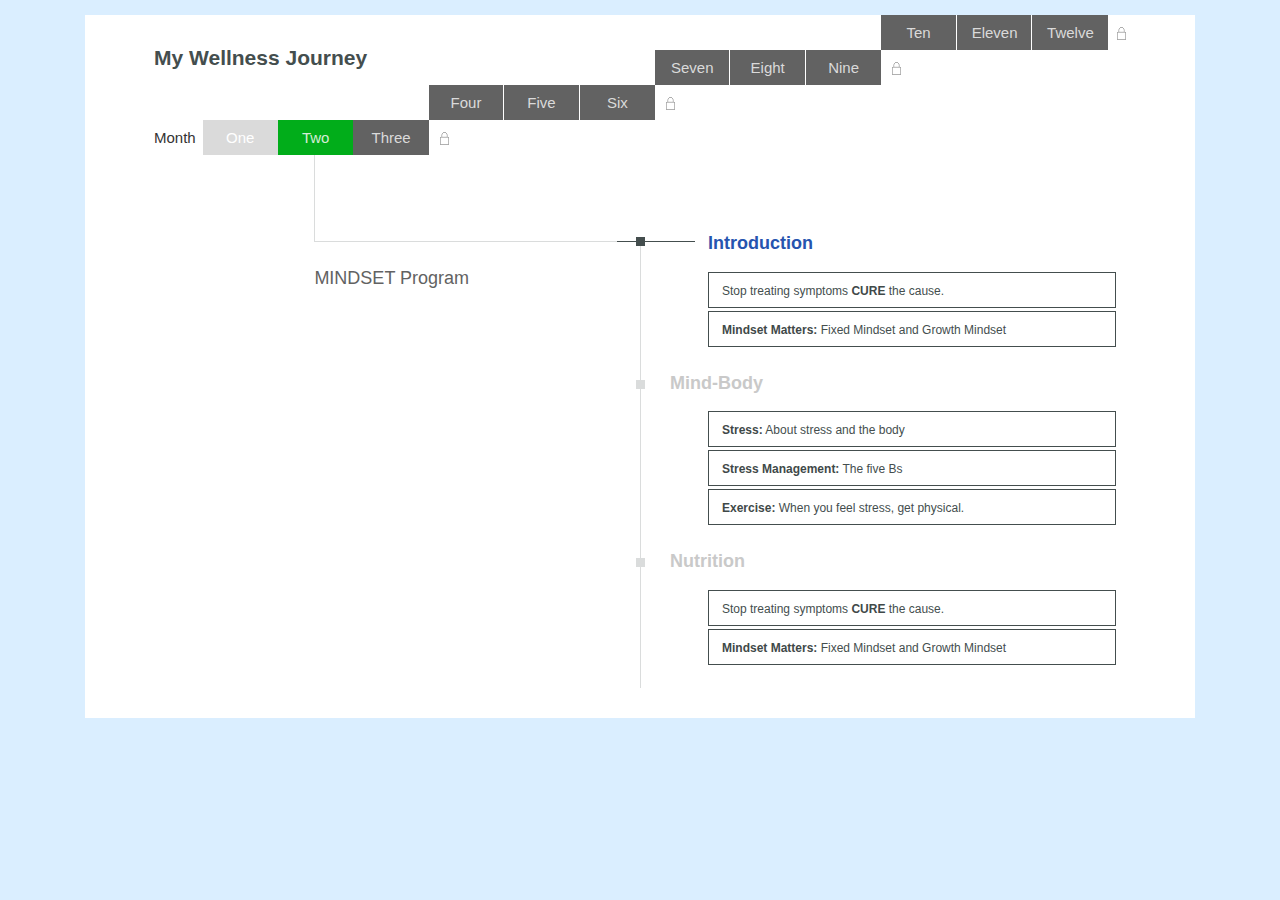
<file: index.html>
<!DOCTYPE html>
<html lang="en">
    <head>
        <meta charset="utf-8">
        <meta http-equiv="X-UA-Compatible" content="IE=edge">
        <meta name="viewport" content="width=device-width, initial-scale=1">
        <!-- The above 3 meta tags *must* come first in the head; any other head content must come *after* these tags -->
        <title>Timeline - Vitalyze.Me</title>
        
        <!-- Bootstrap -->
        <link href="assets/css/bootstrap.min.css" rel="stylesheet">
        
        <!-- HTML5 shim and Respond.js for IE8 support of HTML5 elements and media queries -->
        <!-- WARNING: Respond.js doesn't work if you view the page via file:// -->
        <!--[if lt IE 9]>
        <script src="assets/js/html5shiv.min.js"></script>
        <script src="assets/js/respond.min.js"></script>
        <![endif]-->
        
        <link href="assets/css/default.css" rel="stylesheet">
        
    </head>
    <body>
        
        <section class="container-fluid" id="main-container">        
        	<div id="timeline-body">
            	
                <section class="page-title">My Wellness Journey</section>
                
                <section class="months">                	
                    <div class="month_left">Month</div>
                    <div class="month_right">
                    	<img class="fourth_locked" src="assets/images/locked_icon.png" width="9" />
                    	<div class="wrapper">
                            <div class="row">
                                <div class="col-md-9"></div>
                                <div class="col-md-1 the_month text-center">Ten</div>
                                <div class="col-md-1 the_month text-center">Eleven</div>
                                <div class="col-md-1 the_month text-center last">Twelve</div>
                            </div>
                            <div class="row">
                                <div class="col-md-6"></div>
                                <div class="col-md-1 the_month text-center">Seven</div>
                                <div class="col-md-1 the_month text-center">Eight</div>
                                <div class="col-md-1 the_month text-center last">Nine</div>
                                <div class="col-md-1 locked_icon">
                                    <img src="assets/images/locked_icon.png" width="9" />
                                </div>
                            </div>
                            <div class="row">
                                <div class="col-md-3"></div>
                                <div class="col-md-1 the_month text-center">Four</div>
                                <div class="col-md-1 the_month text-center">Five</div>
                                <div class="col-md-1 the_month text-center last">Six</div>
                                <div class="col-md-1 locked_icon">
                                    <img src="assets/images/locked_icon.png" width="9" />
                                </div>
                            </div>
                            <div class="row">
                                <div class="col-md-1 the_month text-center month_passed">One</div>
                                <div class="col-md-1 the_month text-center month_current">Two</div>
                                <div class="col-md-1 the_month text-center last">Three</div>
                                <div class="col-md-1 locked_icon">
                                    <img src="assets/images/locked_icon.png" width="9" />
                                </div>
                            </div>
                        </div>
                        <div class="clearall"></div>
                    </div>
                    <div class="clearall"></div>
                </section>
                
                <section class="steps_lines">                	
                    <div class="sl_left">
                    	<div class="two_arrow"></div> 
                    </div>
                    <div class="sl_right">                    	                   
                    </div>
                    <div class="center_icon"></div>
                    <div class="clearall"></div>
                    
                </section>
                
                <section class="the_contents">
                	<div class="tc_left">
                    	
                    	<div class="the_title">MINDSET Program</div>
                    </div>
                    <div class="tc_right">
                    
                    	<div class="article now">
                        	<div class="a_title first">Introduction</div>
                            <div class="topics">
                            	<div class="topic">Stop treating symptoms <strong>CURE</strong> the cause. <span class="star"></span></div>
                                <div class="topic"><strong>Mindset Matters:</strong> Fixed Mindset and Growth Mindset <span class="star"></span></div>
                            </div>
                        </div>
                        
                        <div class="article">
                        	<div class="a_title"><span class="box"></span>Mind-Body</div>
                            <div class="topics">
                            	<div class="topic"><strong>Stress:</strong>  About stress and the body <span class="star"></span></div>
                                <div class="topic"><strong>Stress Management:</strong>  The five Bs <span class="star"></span></div>
                                <div class="topic"><strong>Exercise:</strong>  When you feel stress, get physical. <span class="star"></span></div>
                            </div>
                        </div>
                        
                        <div class="article">
                        	<div class="a_title"><span class="box"></span>Nutrition</div>
                            <div class="topics">
                            	<div class="topic">Stop treating symptoms <strong>CURE</strong> the cause. <span class="star"></span></div>
                                <div class="topic"><strong>Mindset Matters:</strong> Fixed Mindset and Growth Mindset <span class="star"></span></div>
                            </div>
                        </div>
                    
                    </div>
                    <div class="clearall"></div>
                </section>
                
                
            </div>
        </section>
        
        <!-- jQuery (necessary for Bootstrap's JavaScript plugins) --> 
        <script src="assets/js/jquery.min.js"></script> 
        <!-- Include all compiled plugins (below), or include individual files as needed --> 
        <script src="assets/js/bootstrap.min.js"></script>
        
        <script src="assets/js/default.js"></script>
    </body>
</html>
</file>
<file: assets/css/default.css>
body {
	background-color: #DAEEFF;
}

#main-container {
	background-color: #DAEEFF;
	padding: 15px 85px;
}

#timeline-body {
	background-color: #FFFFFF;
	width: 100%;
	margin: auto;
	padding: 0px 69px 30px;
}

#timeline-body .page-title {
	font-weight: bold;
	font-size: 21px;
	padding-top: 28px;	
	color: #444E4E;
}

.clearall {
	clear: both;	
}

#timeline-body .month_left {
	float: left;
	width: 5%;	
	font-size: 15px;
	padding-top: 112px;
}

#timeline-body .month_right {
	float: left;
	width: 95%;	
}

#timeline-body .month_right .wrapper {
	width: 98%;
	float: left;	
}

#timeline-body .month_right .fourth_locked {
	float: right;	
	margin-top: 12px;
}

#timeline-body .month_right .the_month {
	background-color: #626262;
	color: #DADADA;
	border-right: 1px solid #fff;
	font-size: 15px;
	height: 35px;
	line-height: 35px;	
}

#timeline-body .month_right .the_month.last {
	border-right: none;	
}

#timeline-body .month_right .locked_icon {
	height: 35px;
	line-height: 35px;
	padding-left: 11px;
}

#timeline-body .months {
	margin-top: -58px;
}

#timeline-body .months .row {
	margin-right: 0px;
	margin-left: 0px;
}

#timeline-body .month_right .the_month.month_passed {
	background-color: #DADADA;	
	color: #FFFFFF;
	border-right: none;
	cursor: pointer;
}

#timeline-body .month_right .the_month.month_current {
	background-color: #01AD1A;	
	color: #D4ECD6;
	border-right: none;
	cursor: pointer;
}

#timeline-body .steps_lines {
	margin-top: -105px;
	height: 192px;
}

#timeline-body .steps_lines .sl_left {
	float: left;
	width: 50%;	
}

#timeline-body .steps_lines .sl_right {
	float: right;
	width: 50%;	
}

#timeline-body .steps_lines .sl_left .two_arrow {
	border-left: 1px solid #DADCDC;
	border-bottom: 1px solid #DADCDC;
	height: 87px;
	margin-left: 33%;
}

#timeline-body .steps_lines .sl_left .one_arrow {
	border-left: 1px solid #DADCDC;
	border-bottom: 1px solid #DADCDC;
	height: 87px;
	margin-left: 18%;
}

#timeline-body .steps_lines .sl_left .three_arrow {
	border-left: 1px solid #DADCDC;
	border-bottom: 1px solid #DADCDC;
	height: 87px;
	margin-left: 49%;
}

#timeline-body .steps_lines .sl_left .four_arrow {
	border-left: 1px solid #DADCDC;
	border-bottom: 1px solid #DADCDC;
	height: 122px;
	margin-left: 64%;
	margin-top: -35px;
}

#timeline-body .steps_lines .sl_left .five_arrow {
	border-left: 1px solid #DADCDC;
	border-bottom: 1px solid #DADCDC;
	height: 122px;
	margin-left: 80%;
	margin-top: -35px;
}

#timeline-body .steps_lines .sl_left .six_arrow {
	border-left: 1px solid #DADCDC;
	border-bottom: 1px solid #DADCDC;
	height: 122px;
	margin-left: 95%;
	margin-top: -35px;
}

#timeline-body .steps_lines .sl_right .seven_arrow {
	border-right: 1px solid #DADCDC;
	border-bottom: 1px solid #DADCDC;
	height: 157px;
	margin-right: 89%;
	margin-top: -70px;
}

#timeline-body .steps_lines .sl_right .eight_arrow {
	border-right: 1px solid #DADCDC;
	border-bottom: 1px solid #DADCDC;
	height: 157px;
	margin-right: 74%;
	margin-top: -70px;
}

#timeline-body .steps_lines .sl_right .nine_arrow {
	border-right: 1px solid #DADCDC;
	border-bottom: 1px solid #DADCDC;
	height: 157px;
	margin-right: 58%;
	margin-top: -70px;
}

#timeline-body .steps_lines .sl_right .ten_arrow {
	border-right: 1px solid #DADCDC;
	border-bottom: 1px solid #DADCDC;
	height: 192px;
	margin-right: 42%;
	margin-top: -105px;
}

#timeline-body .steps_lines .sl_right .eleven_arrow {
	border-right: 1px solid #DADCDC;
	border-bottom: 1px solid #DADCDC;
	height: 192px;
	margin-right: 27%;
	margin-top: -105px;
}

#timeline-body .steps_lines .sl_right .twelve_arrow {
	border-right: 1px solid #DADCDC;
	border-bottom: 1px solid #DADCDC;
	height: 192px;
	margin-right: 11%;
	margin-top: -105px;
}

#timeline-body .the_contents {
	
}

#timeline-body .the_contents .tc_left {
	float: left;
	width: 50%;
	position: relative;
	z-index: 2;
}

#timeline-body .the_contents .tc_right {
	width: 50%;
	float: right;
	border-left: 1px solid #DADCDC;
	min-height: 100px;
	position: relative;
	z-index: 1;
}

#timeline-body .the_contents .tc_left .the_title {
	margin-left: 33%;	
	font-size: 18px;
	font-weight: 500;
	color: #626262;
	margin-top: 20px;
}

#timeline-body .center_icon {
	background: url(../images/center_icon.png) no-repeat;
	width: 78px;
	height: 9px;
	float: left;
	margin-top: 82px;
	bottom: 0px;
	margin-left: -23px;
}

#timeline-body .tc_left .article .a_title {
	text-align: right;
}

#timeline-body .article {
	
}

#timeline-body .article.now {
	margin-top: -15px;
}

#timeline-body .article.now2 {
	margin-top: 10px;
}

#timeline-body .article.current_step .a_title {	
	color: #2654af;
}

#timeline-body .article .a_title {
	font-size: 18px;
	font-weight: 600;
	color: #C9C9C9;
	margin-bottom: 15px;
}

#timeline-body .article .a_title .box {
	display: inline-block;
	background: url(../images/box.png) no-repeat;
	width: 9px;
	height: 9px;
	margin-top: 10px;
	margin-right: 25px;	
	margin-left: -5px;
}

#timeline-body .tc_left .article .a_title .box {
	display: inline-block;
	background: url(../images/box.png) no-repeat;
	width: 9px;
	height: 9px;
	margin-top: 10px;
	margin-right: -5px;
	margin-left: 25px;
}

#timeline-body .article.current_step .a_title .box {
	background: url(../images/center_icon.png) no-repeat;
	width: 78px;
	height: 9px;
	margin-left: -24px;
	margin-right: 13px;
}

#timeline-body .tc_left .article.current_step .a_title .box {
	background: url(../images/center_icon_reversed.png) no-repeat;
	width: 78px;
	height: 9px;
	margin-left: 9px;
	margin-right: -24px;
}

#timeline-body .article .a_title.first {
	margin-left: 67px;
	color: #2654af;
}

#timeline-body .article .topics {
	margin-left: 67px;
	margin-right: 10px;	
	margin-bottom: 23px;
}

#timeline-body .article .topics .topic {
	height: 36px;
	line-height: 36px;
	border: 1px solid #444E4E;
	background-color: #FFF;	
	padding-left: 13px;
	padding-right: 13px;
	font-size: 12px;
	color: #444E4E;
	margin-bottom: 3px;
}

#timeline-body .tc_left .article .topics {
	margin-left: 10px;
	margin-right: 67px;	
	margin-bottom: 23px;
}

#timeline-body .article .topics .topic .thelink {
	color: #444E4E;
	text-decoration: none;
	height: 34px;
	line-height: 34px;
	display: inline-block;
	width: 94%;
}

#timeline-body .article .topics .topic:hover {
	background-color: #EEEEEE;
	cursor: pointer;	
}

#timeline-body .article .topics .topic .star {
	float: right;	
	display: inline-block;
	margin-top: 10px;
	color: #000;
	text-decoration: none;
}

#timeline-body .article .topics .topic strong {
	color: #3F4949;	
}

.hidethis {
	visibility: hidden;
}

.loading_container {
	position: fixed;
	width: 100%;
	height: 100%;
	background-color: rgba(0,0,0,.1);	
	z-index: 999999;
	text-align: center;
	padding-top: 20%;
	display: none;
}

#timeline-body .tc_right .whitebar {
	display: inline-block;
	float: left;
	width: 1px;
	background: white;
	margin-left: -1px;
}

#timeline-body .article .a_title.hovered_head {
	color: #2654af;
}

.topicview ol, .topicview ul {
	padding: 0;
	margin-left: 15px;
}

.mymodal-popup-wrapper {
	position: fixed;
	width: 100%;
	background: rgba(0,0,0,.3);
	display: none;
	z-index:9999;
	overflow: auto;
	height: 100%;
}

.mymodal-popup-wrapper.mpw-wrapper {
	z-index:8888;
}

.mymodal-popup {
	width: 838px;
	margin: 62px auto 26px;
	background: #fff;	
	padding: 39px 86px;
}

.mymodal-popup.mmp {
	width: 80%;
}

.topicview {
	padding: 10px !important;	
}

.mymodal-popup .headerpart {
	border-bottom: 1px solid #DADCDC;
	padding-bottom: 29px;
}

.mymodal-popup .headerpart a {
	color: #444E4E;	
}

.mymodal-popup .headerpart .stars a {
	margin-left: 9px;
}

.mymodal-popup .headerpart .sos {
	text-align: right;	
	margin-top: 16px;
}

.mymodal-popup .headerpart .sos a {
	margin-left: 22px;
	
}

.mymodal-popup .headerpart .theright {
	border-left: 1px solid #DADCDC;	
	padding-top: 15px;
	padding-left: 87px;
	padding-bottom: 5px;
}

.mymodal-popup .part, h2 {
	font-family:"Myriad Pro";
	font-size:21px;
	color:#444e4e;
	
}

.mymodal-popup .part1{
	font-size:15px;
	margin-top:-5px;
}

.mymodal-popup li {
	margin-left:30px;
	font-size:15px;
}

.mymodal-popup p {
	font-size: 15px;
	height: 10px;
	margin-left: 350px;
	margin-top: -81px;
	height: 90px;
	float: left;
}

.mymodal-popup .left{
	margin-left: 320px;
	margin-top: -64px;
	
}

.mymodal-popup .left2{
	margin-left: 320px;
	margin-top: -105px;
	
}

.mymodal-popup .reg{
	  width: 340px;
}

.mymodal-popup .left3{
	margin-left: 320px;
	margin-top: -110px;
	
}

.mymodal-popup .part2 {
	font-size:15px;
	width:250px;
	color:#f7385b;
}

.mymodal-popup .bleft {
	border-left: 1px solid #DADCDC;
	padding-top: 75px;
	padding-left: 87px;
	margin-top: -80px;
	float: left;
	margin-left: 250px;
	padding-bottom: 5px;
}

.mymodal-popup .part3 {
	  font-size: 15px;
	color: #ff6700;
	margin-left: 280px;
	margin-top: -65px;
}

.mymodal-popup .image{
	width: 700px;
	margin-top: 80px;
}

.mymodal-popup .img2 {
	margin-left:20px;
}

.mymodal-popup .img3 {
	margin-left:20px;
}

.mymodal-popup .3img {
	font-size:19px;
	color:#fefefe;
}

.mymodal-popup .get {
	background-color: #00D3FB;
	padding-top: 15px;
	padding-bottom: 10px;
	padding-left: 60px;
	width: 210px;
	margin-top: -5px;
	color:#fefefe;
}

.mymodal-popup .get1 {
	background-color: #00D3FB;
	padding-top: 15px;
	padding-bottom: 10px;
	padding-left: 60px;
	width: 210px;
	margin-top: -56px;
	margin-left: 234px;
	color: #fefefe;
}

.mymodal-popup .get2 {
	background-color: #00D3FB;
	padding-top: 15px;
	padding-bottom: 10px;
	padding-left: 60px;
	width: 210px;
	margin-top: -61px;
	margin-left: 469px;
	color: #fefefe;
}
</file>
